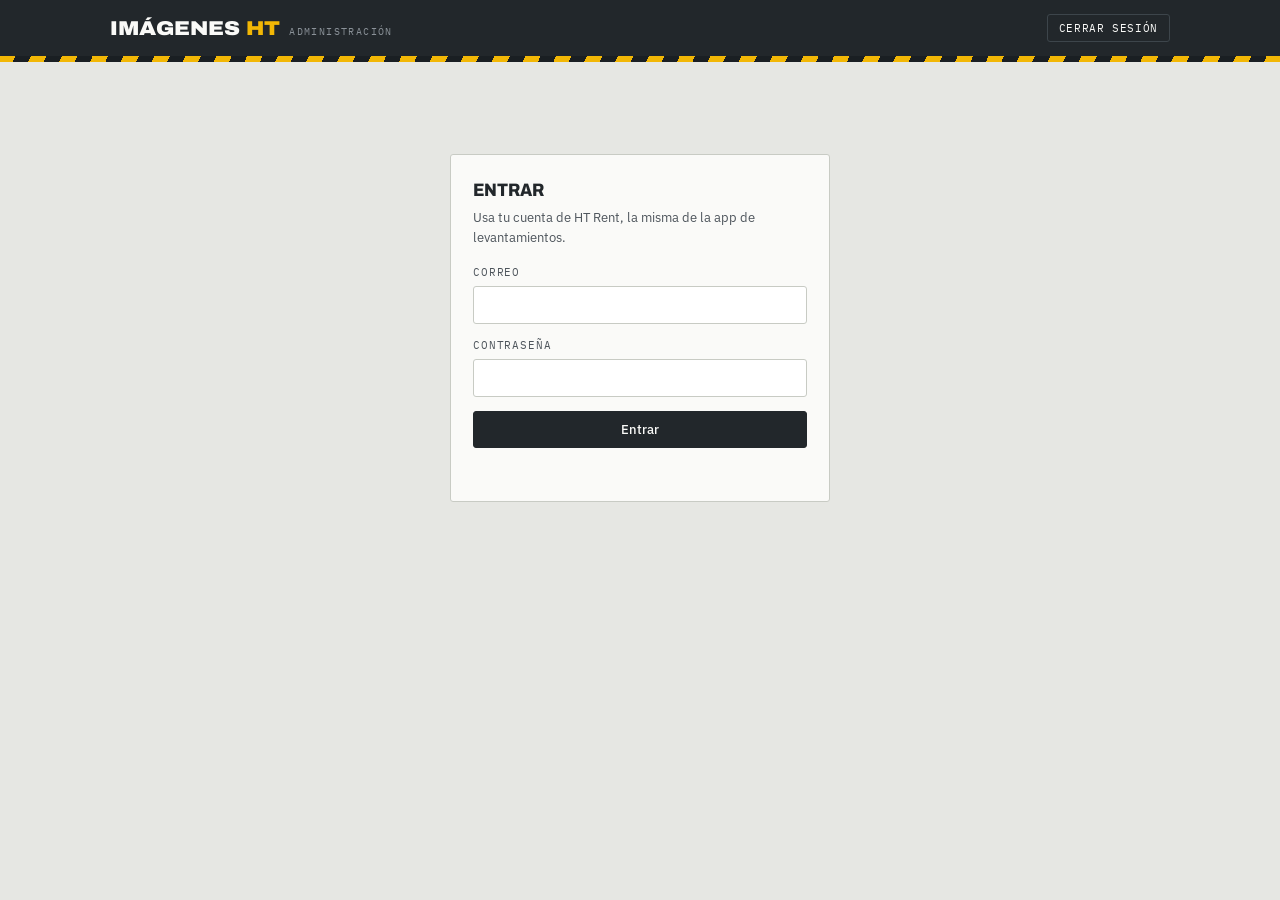
<file: admin.html>
<!DOCTYPE html>
<html lang="es-MX">
<head>
<meta charset="UTF-8">
<meta name="viewport" content="width=device-width, initial-scale=1">
<meta http-equiv="Cache-Control" content="no-cache, must-revalidate">
<meta name="robots" content="noindex">
<title>Imágenes HT — Administración de ligas</title>
<link rel="preconnect" href="https://fonts.googleapis.com">
<link rel="preconnect" href="https://fonts.gstatic.com" crossorigin>
<link href="https://fonts.googleapis.com/css2?family=Archivo:wdth,wght@75..125,400..900&family=IBM+Plex+Mono:wght@400;500;600&family=IBM+Plex+Sans:wght@400;500;600&display=swap" rel="stylesheet">
<script>
document.head.insertAdjacentHTML('beforeend',
  '<link rel="stylesheet" href="app.css?v=' + Date.now() + '">');
</script>
</head>
<body class="admin">
<div id="app"></div>
<script>
(function(){
  var s = document.createElement('script');
  s.src = 'admin.js?v=' + Date.now();
  document.body.appendChild(s);
})();
</script>
</body>
</html>
</file>
<file: app.css>
/* ============================================================
   IMÁGENES HT — hoja de estilos compartida
   Galería pública + panel de administración
   ============================================================ */

:root{
  --concreto:#E6E7E3; --concreto-2:#DCDED8; --papel:#FAFAF8;
  --acero:#22272B; --acero-2:#4E555C; --gris:#8A9198;
  --linea:#C8CBC4; --senal:#F2B705; --senal-osc:#B98B00; --r:3px;
  --display:'Archivo','Arial Narrow',Helvetica,sans-serif;
  --body:'IBM Plex Sans',system-ui,-apple-system,Segoe UI,sans-serif;
  --mono:'IBM Plex Mono',ui-monospace,Consolas,monospace;
}
*{box-sizing:border-box}
html,body{margin:0;padding:0}
body{background:var(--concreto);color:var(--acero);font-family:var(--body);font-size:15px;line-height:1.5;-webkit-font-smoothing:antialiased}
button{font-family:inherit;cursor:pointer;border:0;background:none;color:inherit}
button[disabled]{opacity:.45;cursor:progress}
:focus-visible{outline:2px solid var(--acero);outline-offset:2px}

.topbar{position:sticky;top:0;z-index:40;background:var(--acero);color:var(--papel)}
.topbar-in{max-width:1280px;margin:0 auto;padding:14px 20px;display:flex;align-items:center;gap:18px;flex-wrap:wrap}
.marca{display:flex;align-items:baseline;gap:9px;flex-shrink:0}
.marca b{font-family:var(--display);font-weight:900;font-variation-settings:'wdth' 112;font-size:21px;letter-spacing:.01em;text-transform:uppercase;line-height:1}
.marca b em{font-style:normal;color:var(--senal)}
.marca span{font-family:var(--mono);font-size:10px;letter-spacing:.14em;text-transform:uppercase;color:var(--gris)}
.buscador{flex:1;min-width:220px;position:relative}
.buscador input{width:100%;padding:9px 12px 9px 34px;background:#2E353A;border:1px solid #3D454B;border-radius:var(--r);color:var(--papel);font-family:var(--mono);font-size:13px}
.buscador input::placeholder{color:#79828A}
.buscador input:focus{border-color:var(--senal);outline:none}
.buscador svg{position:absolute;left:11px;top:50%;transform:translateY(-50%);opacity:.55}
.acceso{display:flex;align-items:center;gap:8px;font-family:var(--mono);font-size:10.5px;letter-spacing:.08em;text-transform:uppercase;color:var(--gris)}
.punto{width:6px;height:6px;border-radius:50%;background:var(--senal);display:inline-block}
.btn-liga{border:1px solid #3D454B;border-radius:var(--r);padding:7px 12px;font-family:var(--mono);font-size:11px;letter-spacing:.06em;text-transform:uppercase;color:var(--papel);transition:.15s}
.btn-liga:hover{background:var(--senal);color:var(--acero);border-color:var(--senal)}
.cinta{height:6px;background:repeating-linear-gradient(115deg,var(--senal) 0 14px,#1A1F23 14px 28px)}

.patios{background:var(--papel);border-bottom:1px solid var(--linea);position:sticky;top:63px;z-index:30}
.patios-in{max-width:1280px;margin:0 auto;padding:0 20px;display:flex;gap:2px;overflow-x:auto;scrollbar-width:thin}
.chip{padding:13px 15px 11px;white-space:nowrap;border-bottom:3px solid transparent;display:flex;align-items:baseline;gap:7px;transition:.15s}
.chip span{font-size:13.5px;font-weight:500}
.chip i{font-family:var(--mono);font-style:normal;font-size:11px;color:var(--gris)}
.chip:hover{background:var(--concreto-2)}
.chip[aria-current="true"]{border-bottom-color:var(--senal);background:var(--concreto-2)}

main{max-width:1280px;margin:0 auto;padding:0 20px 90px}
.cab{display:flex;align-items:flex-end;justify-content:space-between;gap:24px;flex-wrap:wrap;padding:34px 0 20px;border-bottom:1px solid var(--linea);margin-bottom:26px}
.cab h1{font-family:var(--display);font-weight:800;font-variation-settings:'wdth' 88;font-size:clamp(28px,5.5vw,50px);line-height:.95;margin:0;text-transform:uppercase;letter-spacing:-.01em}
.cab .meta{font-family:var(--mono);font-size:11.5px;color:var(--acero-2);margin-top:10px;display:flex;gap:6px;flex-wrap:wrap;align-items:center}
.cab .meta em{font-style:normal;color:var(--linea)}
.acciones{display:flex;gap:8px;flex-wrap:wrap}
.btn{border:1px solid var(--acero);border-radius:var(--r);padding:9px 14px;font-size:12.5px;font-weight:500;display:inline-flex;align-items:center;gap:7px;transition:.15s;background:transparent}
.btn:hover:not([disabled]){background:var(--acero);color:var(--papel)}
.btn-lleno{background:var(--acero);color:var(--papel)}
.btn-lleno:hover:not([disabled]){background:var(--senal);color:var(--acero);border-color:var(--senal)}

.rejilla{display:grid;gap:16px;grid-template-columns:repeat(auto-fill,minmax(228px,1fr))}
.tarjeta{background:var(--papel);border:1px solid var(--linea);border-radius:var(--r);overflow:hidden;text-align:left;display:flex;flex-direction:column;transition:transform .15s,box-shadow .15s;padding:0}
.tarjeta:hover{transform:translateY(-2px);box-shadow:0 6px 20px rgba(34,39,43,.13)}
.lienzo{position:relative;aspect-ratio:4/3;background:var(--concreto-2);overflow:hidden;border-bottom:1px solid var(--linea)}
.lienzo img{width:100%;height:100%;object-fit:cover;display:block}
.conteo{position:absolute;top:8px;right:8px;background:rgba(34,39,43,.86);color:var(--papel);font-family:var(--mono);font-size:10px;letter-spacing:.06em;padding:3px 7px;border-radius:2px}
.velo{position:absolute;inset:0;background:rgba(34,39,43,.6);display:grid;place-items:center;opacity:0;transition:opacity .15s;color:var(--papel);font-family:var(--mono);font-size:11px;letter-spacing:.1em;text-transform:uppercase}
.tarjeta:hover .velo,.tarjeta:focus-visible .velo{opacity:1}
.placa{background:var(--acero);color:var(--papel);padding:9px 12px;position:relative;display:flex;align-items:center;justify-content:space-between;gap:8px}
.placa::before,.placa::after{content:"";position:absolute;top:50%;transform:translateY(-50%);width:4px;height:4px;border-radius:50%;background:var(--gris);box-shadow:inset 0 1px 0 rgba(255,255,255,.35)}
.placa::before{left:5px}.placa::after{right:5px}
.placa .niv{font-family:var(--mono);font-size:11px;font-weight:500;padding-left:8px;overflow:hidden;text-overflow:ellipsis;white-space:nowrap}
.placa .marca-eq{font-family:var(--mono);font-size:9.5px;letter-spacing:.1em;color:var(--senal);padding-right:8px;white-space:nowrap}
.cuerpo{padding:11px 12px 12px;display:flex;flex-direction:column;gap:5px;flex:1}
.cuerpo .tipo{font-size:13.5px;font-weight:600;line-height:1.25}
.cuerpo .sub{font-family:var(--mono);font-size:10.5px;color:var(--acero-2)}
.etiqueta{align-self:flex-start;margin-top:3px;font-family:var(--mono);font-size:9.5px;letter-spacing:.08em;text-transform:uppercase;padding:2px 6px;border:1px solid var(--linea);border-radius:2px;color:var(--acero-2)}
.etiqueta.excedente{border-color:var(--senal-osc);color:var(--senal-osc);background:#FDF5DC}

.estado{padding:70px 20px;text-align:center;color:var(--acero-2);border:1px dashed var(--linea);border-radius:var(--r);grid-column:1/-1}
.estado b{display:block;font-size:18px;color:var(--acero);margin-bottom:6px}
.cargando{display:inline-block;width:22px;height:22px;border:2px solid var(--linea);border-top-color:var(--acero);border-radius:50%;animation:giro .8s linear infinite;margin-bottom:14px}
@keyframes giro{to{transform:rotate(360deg)}}

.visor{position:fixed;inset:0;z-index:60;background:#15191C;display:none;flex-direction:column}
.visor.abierto{display:flex}
.visor-cab{display:flex;align-items:center;justify-content:space-between;gap:14px;padding:12px 16px;border-bottom:1px solid #2E353A;flex-wrap:wrap;color:var(--papel)}
.visor-cab .id{display:flex;align-items:center;gap:12px;flex-wrap:wrap}
.visor-cab .niv{font-family:var(--mono);font-size:13px}
.visor-cab .desc{font-size:12.5px;color:var(--gris)}
.visor-btn{border:1px solid #3D454B;border-radius:var(--r);padding:8px 12px;font-size:12px;color:var(--papel);display:inline-flex;align-items:center;gap:7px;transition:.15s}
.visor-btn:hover:not([disabled]){background:var(--senal);color:var(--acero);border-color:var(--senal)}
.visor-cuerpo{flex:1;display:grid;place-items:center;position:relative;padding:18px;min-height:0}
.marco{width:min(100%,1000px);height:100%;display:grid;place-items:center;position:relative}
.marco img{max-width:100%;max-height:100%;object-fit:contain;border-radius:var(--r)}
.marco .angulo{position:absolute;left:0;bottom:-4px;font-family:var(--mono);font-size:11px;letter-spacing:.1em;text-transform:uppercase;color:var(--gris)}
.nav{position:absolute;top:50%;transform:translateY(-50%);width:42px;height:42px;border-radius:50%;background:rgba(250,250,248,.1);color:var(--papel);display:grid;place-items:center;transition:.15s}
.nav:hover{background:var(--senal);color:var(--acero)}
.nav.prev{left:14px}.nav.next{right:14px}
.tira{display:flex;gap:8px;padding:12px 16px 16px;overflow-x:auto;border-top:1px solid #2E353A}
.mini{flex:0 0 auto;width:88px;aspect-ratio:4/3;background:#20262A;border:1px solid #2E353A;border-radius:2px;overflow:hidden;position:relative;padding:0;transition:.15s}
.mini img{width:100%;height:100%;object-fit:cover;display:block}
.mini[aria-current="true"]{border-color:var(--senal);box-shadow:0 0 0 1px var(--senal)}

.aviso{position:fixed;left:50%;bottom:26px;transform:translate(-50%,16px);background:var(--acero);color:var(--papel);padding:11px 18px;border-radius:var(--r);font-size:13px;opacity:0;pointer-events:none;transition:.2s;z-index:80;border-left:3px solid var(--senal);max-width:90vw;text-align:center}
.aviso.visible{opacity:1;transform:translate(-50%,0)}

.pie{max-width:1280px;margin:0 auto;padding:24px 20px 40px;border-top:1px solid var(--linea);font-family:var(--mono);font-size:10.5px;letter-spacing:.06em;color:var(--gris);text-transform:uppercase;display:flex;justify-content:space-between;gap:14px;flex-wrap:wrap}

@media (max-width:640px){.patios{top:110px}.acciones{width:100%}.btn{flex:1;justify-content:center}}
@media (prefers-reduced-motion:reduce){*{transition:none!important;animation:none!important}}

/* ============================================================
   PANEL DE ADMINISTRACIÓN
   ============================================================ */
*{box-sizing:border-box}
html,body{margin:0;padding:0}
body{background:var(--concreto);color:var(--acero);font-family:var(--body);font-size:15px;line-height:1.5;-webkit-font-smoothing:antialiased}
button{font-family:inherit;cursor:pointer;border:0;background:none;color:inherit}
button[disabled]{opacity:.45;cursor:progress}
input,select{font-family:inherit;font-size:14px}
:focus-visible{outline:2px solid var(--acero);outline-offset:2px}

.topbar{background:var(--acero);color:var(--papel)}
body.admin .topbar-in{max-width:1100px;margin:0 auto;padding:14px 20px;display:flex;align-items:center;gap:16px;flex-wrap:wrap}
.marca{display:flex;align-items:baseline;gap:9px}
body.admin .marca b{font-family:var(--display);font-weight:900;font-variation-settings:'wdth' 112;font-size:20px;text-transform:uppercase;line-height:1}
.marca b em{font-style:normal;color:var(--senal)}
body.admin .marca span{font-family:var(--mono);font-size:10px;letter-spacing:.14em;text-transform:uppercase;color:var(--gris)}
.sesion{margin-left:auto;display:flex;align-items:center;gap:12px;font-family:var(--mono);font-size:11px;color:var(--gris)}
.salir{border:1px solid #3D454B;border-radius:var(--r);padding:6px 11px;font-family:var(--mono);font-size:10.5px;text-transform:uppercase;letter-spacing:.06em;color:var(--papel)}
.salir:hover{background:var(--senal);color:var(--acero);border-color:var(--senal)}
.cinta{height:6px;background:repeating-linear-gradient(115deg,var(--senal) 0 14px,#1A1F23 14px 28px)}

body.admin main{max-width:1100px;margin:0 auto;padding:32px 20px 90px}
h1{font-family:var(--display);font-weight:800;font-variation-settings:'wdth' 88;font-size:clamp(28px,5vw,44px);line-height:1;margin:0 0 6px;text-transform:uppercase}
body.admin .sub{font-family:var(--mono);font-size:11.5px;color:var(--acero-2);margin-bottom:28px}

.caja{background:var(--papel);border:1px solid var(--linea);border-radius:var(--r);padding:22px;margin-bottom:22px}
.caja h2{font-family:var(--display);font-weight:800;font-variation-settings:'wdth' 90;font-size:18px;text-transform:uppercase;margin:0 0 4px}
.caja .nota{font-size:13px;color:var(--acero-2);margin:0 0 18px}

label{display:block;font-family:var(--mono);font-size:10.5px;letter-spacing:.08em;text-transform:uppercase;color:var(--acero-2);margin-bottom:5px}
input[type=text],input[type=email],input[type=password],input[type=date],select{
  width:100%;padding:9px 11px;border:1px solid var(--linea);border-radius:var(--r);background:#fff;color:var(--acero)}
input:focus,select:focus{outline:none;border-color:var(--acero)}
.campos{display:grid;gap:14px;grid-template-columns:repeat(auto-fit,minmax(210px,1fr))}
.campo{min-width:0}
.check{display:flex;align-items:center;gap:8px;font-size:13.5px;margin-top:6px}
.check input{width:16px;height:16px}

.btn{border:1px solid var(--acero);border-radius:var(--r);padding:9px 15px;font-size:13px;font-weight:500;display:inline-flex;align-items:center;gap:7px;transition:.15s}
.btn:hover:not([disabled]){background:var(--acero);color:var(--papel)}
.btn-lleno{background:var(--acero);color:var(--papel)}
.btn-lleno:hover:not([disabled]){background:var(--senal);color:var(--acero);border-color:var(--senal)}
.btn-min{border:1px solid var(--linea);border-radius:var(--r);padding:5px 9px;font-family:var(--mono);font-size:10.5px;text-transform:uppercase;letter-spacing:.05em}
.btn-min:hover{background:var(--acero);color:var(--papel);border-color:var(--acero)}
.btn-min.peligro:hover{background:var(--rojo);border-color:var(--rojo)}

.liga{border:1px solid var(--linea);border-radius:var(--r);padding:14px 16px;margin-bottom:10px;background:#fff}
.liga.apagada{opacity:.55}
.liga-cab{display:flex;align-items:flex-start;justify-content:space-between;gap:14px;flex-wrap:wrap}
.liga-tit{font-size:14.5px;font-weight:600;margin:0}
.liga-meta{font-family:var(--mono);font-size:10.5px;color:var(--acero-2);margin-top:3px}
.sello{font-family:var(--mono);font-size:9.5px;letter-spacing:.08em;text-transform:uppercase;padding:2px 7px;border-radius:2px;border:1px solid var(--linea);color:var(--acero-2)}
.sello.viva{border-color:var(--senal-osc);background:#FDF5DC;color:var(--senal-osc)}
.url{display:flex;align-items:center;gap:8px;margin-top:11px;background:var(--concreto-2);border-radius:var(--r);padding:8px 10px}
.url code{font-family:var(--mono);font-size:11px;flex:1;overflow:hidden;text-overflow:ellipsis;white-space:nowrap}
.liga-acc{display:flex;gap:6px;flex-wrap:wrap;margin-top:11px}

body.admin .estado{padding:44px 20px;text-align:center;color:var(--acero-2);border:1px dashed var(--linea);border-radius:var(--r)}
.estado b{display:block;font-size:16px;color:var(--acero);margin-bottom:5px}
body.admin .cargando{display:inline-block;width:20px;height:20px;border:2px solid var(--linea);border-top-color:var(--acero);border-radius:50%;animation:giro .8s linear infinite;margin-bottom:12px}
@keyframes giro{to{transform:rotate(360deg)}}

.entrar{max-width:380px;margin:60px auto}
.error{color:var(--rojo);font-size:13px;margin-top:12px;min-height:19px}
body.admin .aviso{position:fixed;left:50%;bottom:26px;transform:translate(-50%,16px);background:var(--acero);color:var(--papel);padding:11px 18px;border-radius:var(--r);font-size:13px;opacity:0;pointer-events:none;transition:.2s;z-index:80;border-left:3px solid var(--senal);max-width:90vw;text-align:center}
.aviso.visible{opacity:1;transform:translate(-50%,0)}
@media (prefers-reduced-motion:reduce){*{transition:none!important;animation:none!important}}

/* ============================================================
   PORTADAS DEL CATÁLOGO (seminuevos)
   ============================================================ */
body.semi .barra{display:flex;gap:12px;align-items:flex-end;flex-wrap:wrap}
body.semi code{font-family:var(--mono);font-size:12px;background:var(--concreto-2);
  padding:1px 5px;border-radius:2px}

body.semi .equipo{background:var(--papel);border:1px solid var(--linea);
  border-radius:var(--r);padding:14px 16px;margin-bottom:10px}
body.semi .equipo.sin-portada{border-left:3px solid var(--senal-osc)}
body.semi .equipo-cab{display:flex;align-items:center;gap:14px;flex-wrap:wrap;
  justify-content:space-between}
body.semi .equipo-niv{font-family:var(--mono);font-size:13px;font-weight:500}
body.semi .equipo-meta{font-family:var(--mono);font-size:10.5px;color:var(--acero-2);flex:1}

body.semi .tira-fotos{display:flex;gap:8px;overflow-x:auto;padding:12px 2px 4px;
  scrollbar-width:thin}
body.semi .foto{flex:0 0 auto;width:104px;padding:0;border:2px solid transparent;
  border-radius:var(--r);overflow:hidden;background:var(--concreto-2);
  position:relative;transition:.15s}
body.semi .foto img{width:100%;aspect-ratio:4/3;object-fit:cover;display:block}
body.semi .foto small{display:block;font-family:var(--mono);font-size:8.5px;
  text-transform:uppercase;letter-spacing:.05em;color:var(--acero-2);
  padding:3px 4px;white-space:nowrap;overflow:hidden;text-overflow:ellipsis}
body.semi .foto:hover{border-color:var(--acero-2)}
body.semi .foto.es-portada{border-color:var(--senal);background:#FDF5DC}
body.semi .foto.es-portada::after{content:"PORTADA";position:absolute;top:5px;left:5px;
  background:var(--senal);color:var(--acero);font-family:var(--mono);font-size:8px;
  font-weight:600;letter-spacing:.08em;padding:2px 5px;border-radius:2px}
</file>
